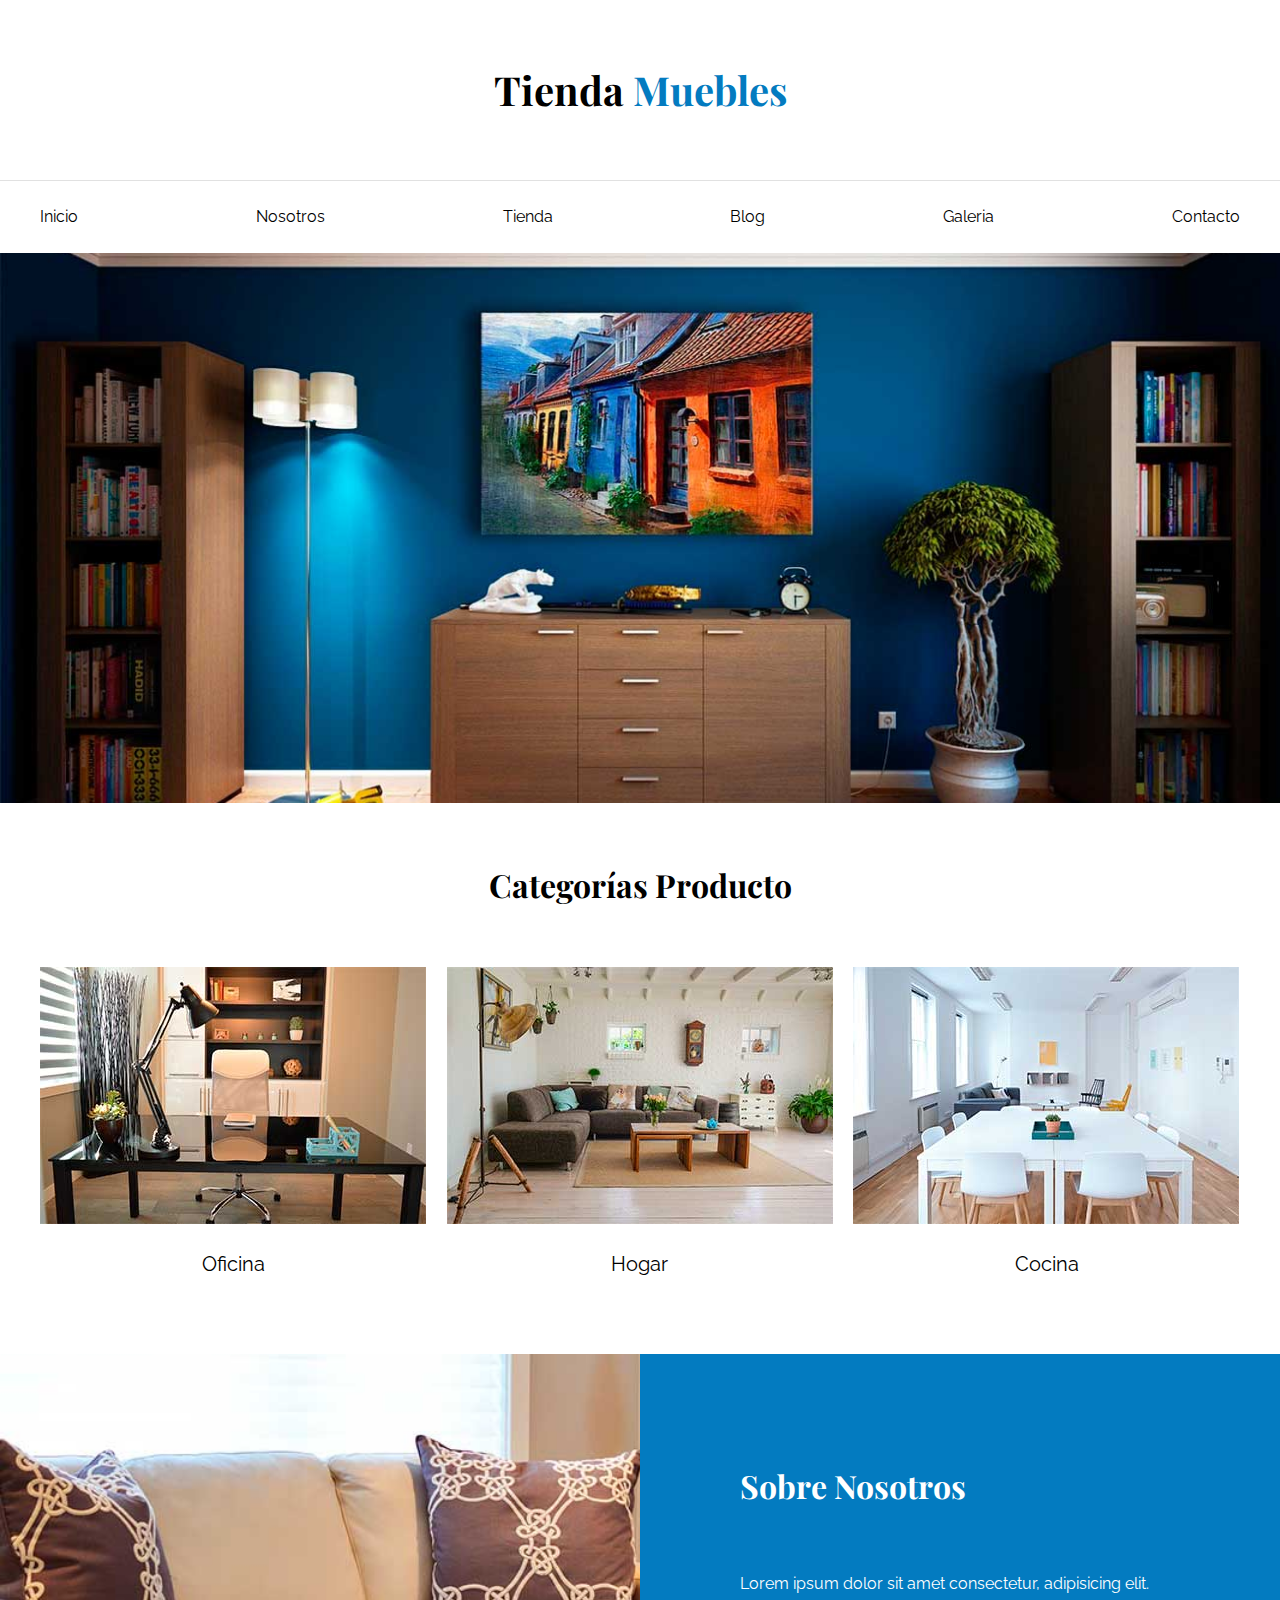
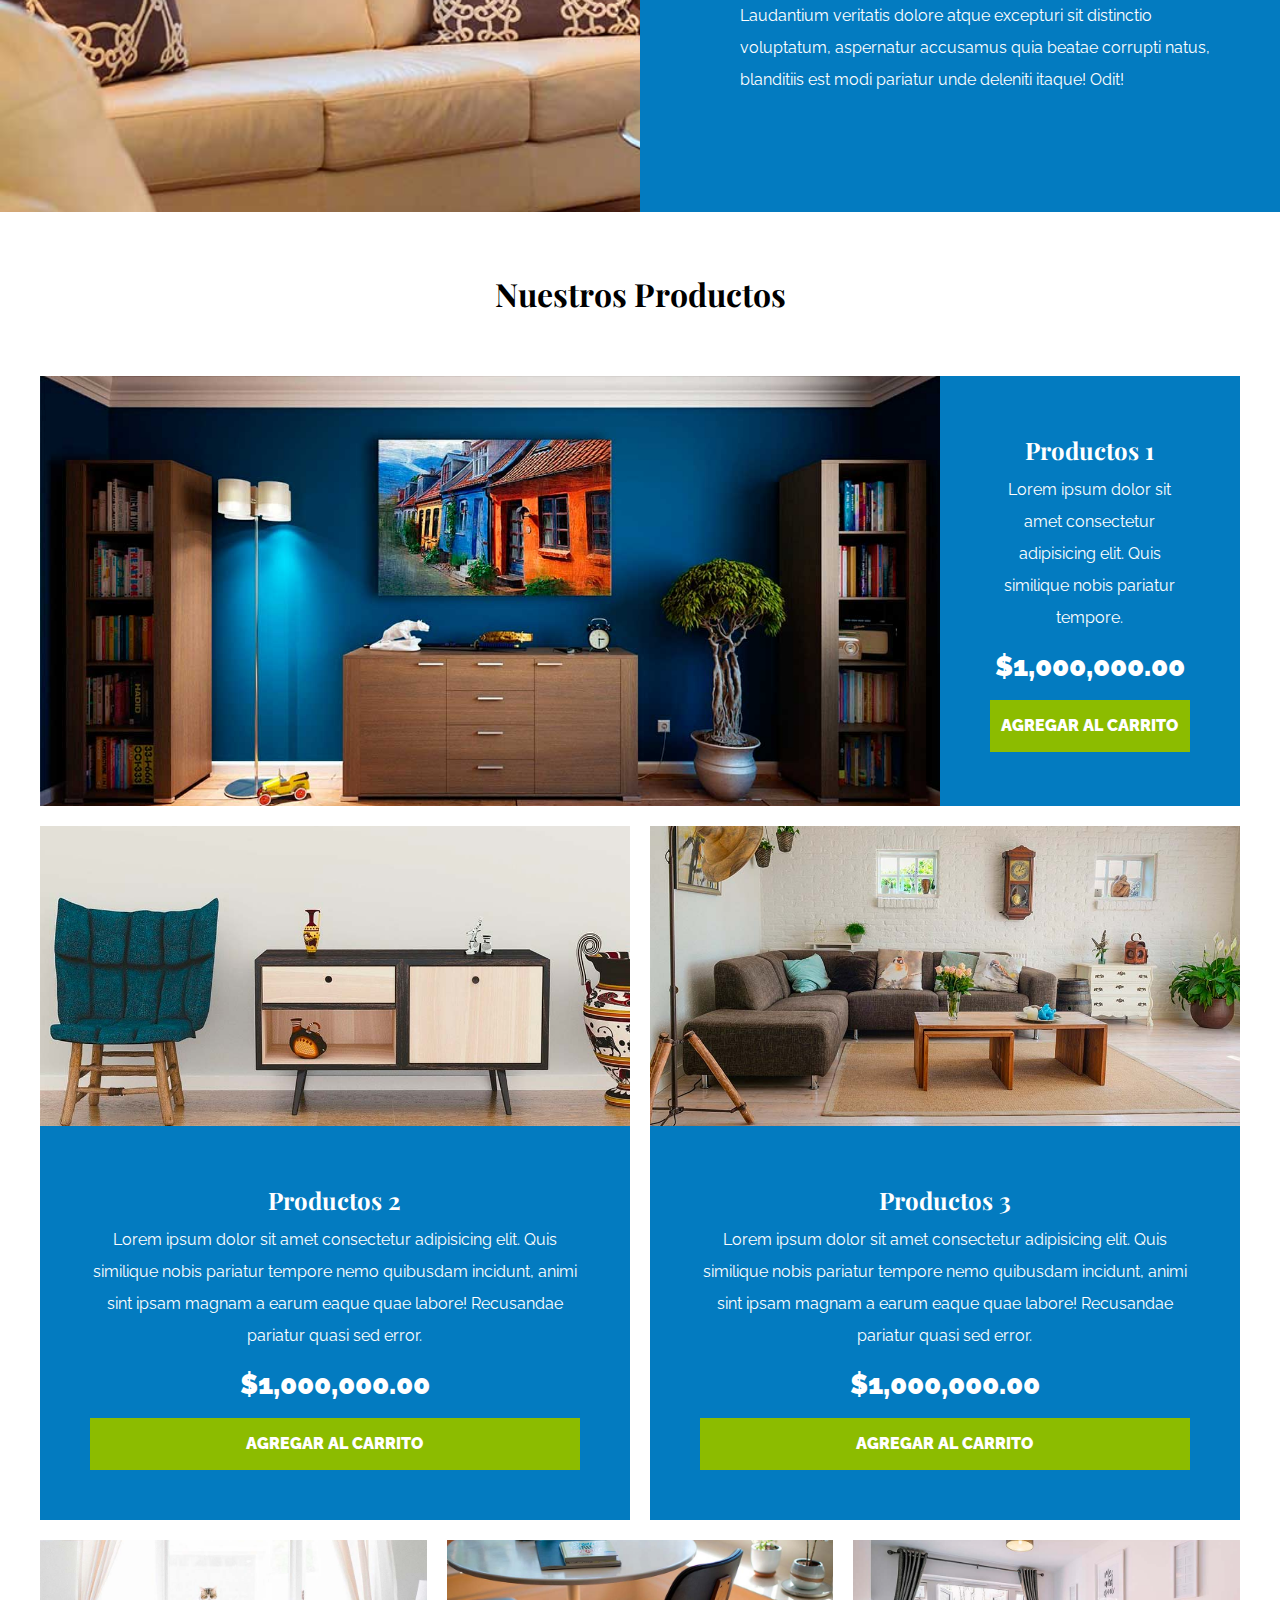
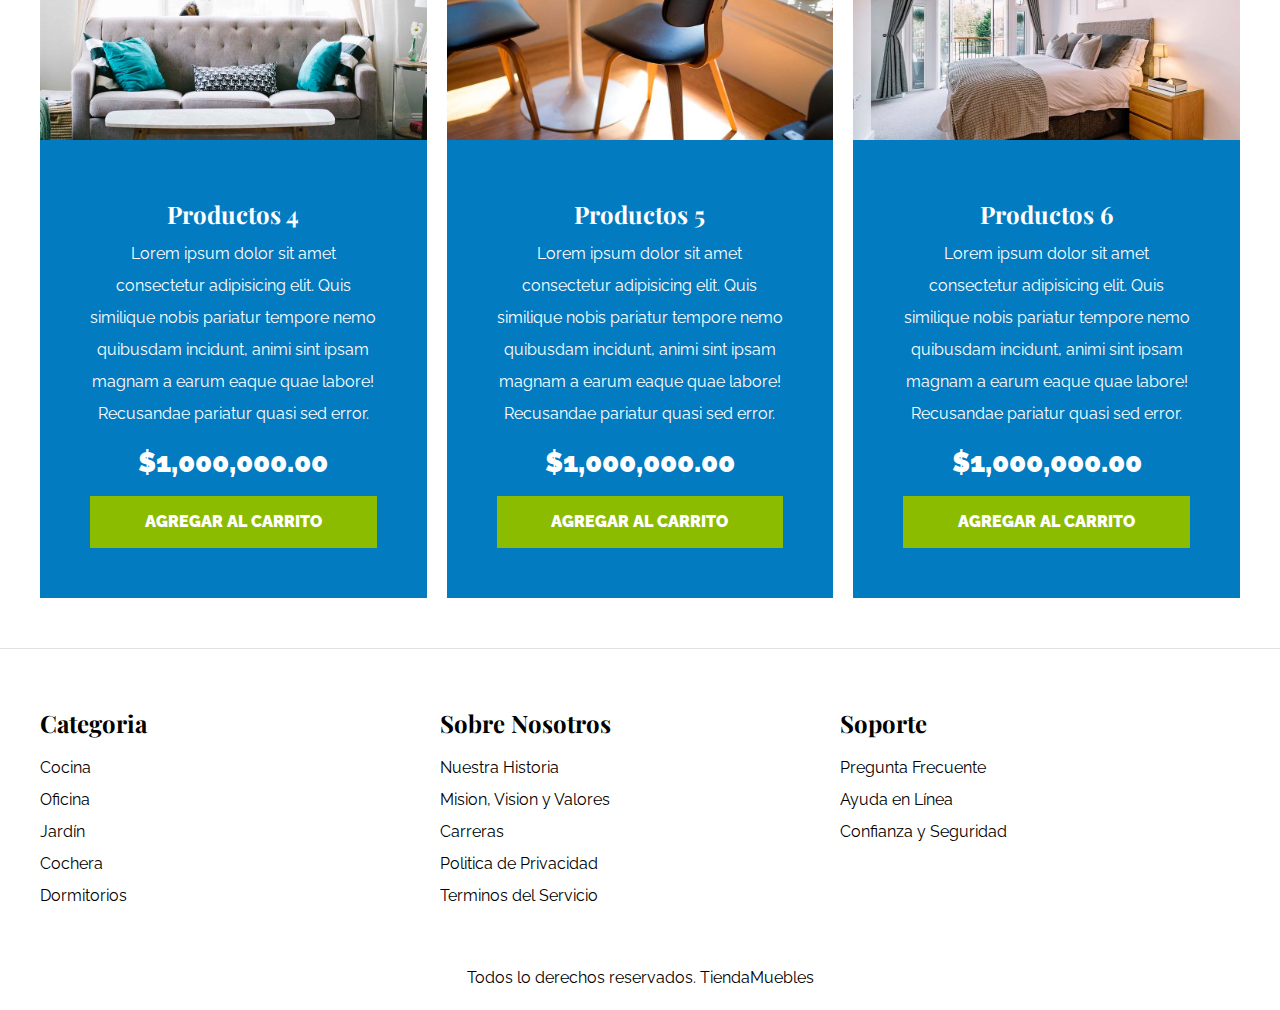
<file: index.html>
<!DOCTYPE html>
<html lang="es">
<head>
    <meta charset="UTF-8">
    <meta http-equiv="X-UA-Compatible" content="IE=edge">
    <meta name="viewport" content="width=device-width, initial-scale=1.0">
    <link rel="stylesheet" href="css/normalize.css">
    <link rel="preconnect" href="https://fonts.googleapis.com">
    <link rel="preconnect" href="https://fonts.gstatic.com" crossorigin>
    <link href="https://fonts.googleapis.com/css2?family=Playfair+Display:wght@700&family=Raleway:wght@400;700;900&display=swap" rel="stylesheet">
    <link rel="stylesheet" href="css/app.css">
    <title>Encommer - Home</title>
</head>
<body>
    <header>
        <h1 class="nombre-sitio">Tienda <span>Muebles</span></h1>
    </header>

    <div class="contenedor-navegacion">
        <nav class="nav-principal contenedor">
            <a href="index.html">Inicio</a>
            <a href="nosotros.html">Nosotros</a>
            <a href="tienda.html">Tienda</a>
            <a href="blog.html">Blog</a>
            <a href="galeria.html">Galeria</a>
            <a href="contacto.html">Contacto</a>
        </nav>
    </div>

    <div class="hero"></div>
    
    <section class="contenedor categorias">
        <h2 class="centrar-texto">Categorías Producto</h2>
        <div class="listado-categoria">
            
            <div class="categoria">
                <img src="img/categoria1.jpg" alt="Imagen Categorías">
                <a href="#">Oficina</a>
            </div>
            <div class="categoria">
                <img src="img/categoria2.jpg" alt="Imagen Categorías">
                <a href="#">Hogar</a>
            </div>
            <div class="categoria">
                <img src="img/categoria3.jpg" alt="Imagen Categorías">
                <a href="#">Cocina</a>
            </div>
        </div>
        
    </section>

    <section class="sobre-nosotros">
        <div class="contenedor sobre-nosotros-flex">
            <div class="texto-nosotros">
                <h2>Sobre Nosotros</h2>
                <p>Lorem ipsum dolor sit amet consectetur, adipisicing elit. Laudantium veritatis dolore atque excepturi sit distinctio voluptatum, aspernatur accusamus quia beatae corrupti natus, blanditiis est modi pariatur unde deleniti itaque! Odit!</p>
            </div>
            
        </div>
    </section>
    
    <main class="contenido-principal contenedor">
        <h2 class="centrar-texto">Nuestros Productos</h2>
        <div class="listado-productos">
            <div class="producto">
                <img src="img/principal.jpg" alt="Imagen Producto">
                <div class="texto-producto">
                    <h3>Productos 1</h3>
                    <p>Lorem ipsum dolor sit amet consectetur adipisicing elit. Quis similique nobis pariatur tempore.</p>
                    <p class="precio">$1,000,000.00</p>
                    <a class="btn" href="#">Agregar al Carrito</a>
                </div><!--Informacion producto-->
            </div><!--Producto-->


            <div class="producto">
                <img src="img/producto1.jpg" alt="Imagen Producto">
                <div class="texto-producto">
                    <h3>Productos 2</h3>
                    <p>Lorem ipsum dolor sit amet consectetur adipisicing elit. Quis similique nobis pariatur tempore nemo quibusdam incidunt, animi sint ipsam magnam a earum eaque quae labore! Recusandae pariatur quasi sed error.</p>
                    <p class="precio">$1,000,000.00</p>
                    <a class="btn" href="#">Agregar al Carrito</a>
                </div><!--Informacion producto-->
            </div><!--Producto-->


            <div class="producto">
                <img src="img/producto2.jpg" alt="Imagen Producto">
                <div class="texto-producto">
                    <h3>Productos 3</h3>
                    <p>Lorem ipsum dolor sit amet consectetur adipisicing elit. Quis similique nobis pariatur tempore nemo quibusdam incidunt, animi sint ipsam magnam a earum eaque quae labore! Recusandae pariatur quasi sed error.</p>
                    <p class="precio">$1,000,000.00</p>
                    <a class="btn" href="#">Agregar al Carrito</a>
                </div><!--Informacion producto-->
            </div><!--Producto-->


            <div class="producto">
                <img src="img/producto3.jpg" alt="Imagen Producto">
                <div class="texto-producto">
                    <h3>Productos 4</h3>
                    <p>Lorem ipsum dolor sit amet consectetur adipisicing elit. Quis similique nobis pariatur tempore nemo quibusdam incidunt, animi sint ipsam magnam a earum eaque quae labore! Recusandae pariatur quasi sed error.</p>
                    <p class="precio">$1,000,000.00</p>
                    <a class="btn" href="#">Agregar al Carrito</a>
                </div><!--Informacion producto-->
            </div><!--Producto-->


            <div class="producto">
                <img src="img/producto4.jpg" alt="Imagen Producto">
                <div class="texto-producto">
                    <h3>Productos 5</h3>
                    <p>Lorem ipsum dolor sit amet consectetur adipisicing elit. Quis similique nobis pariatur tempore nemo quibusdam incidunt, animi sint ipsam magnam a earum eaque quae labore! Recusandae pariatur quasi sed error.</p>
                    <p class="precio">$1,000,000.00</p>
                    <a class="btn" href="#">Agregar al Carrito</a>
                </div><!--Informacion producto-->
            </div><!--Producto-->

            <div class="producto">
                <img src="img/producto5.jpg" alt="Imagen Producto">
                <div class="texto-producto">
                    <h3>Productos 6</h3>
                    <p>Lorem ipsum dolor sit amet consectetur adipisicing elit. Quis similique nobis pariatur tempore nemo quibusdam incidunt, animi sint ipsam magnam a earum eaque quae labore! Recusandae pariatur quasi sed error.</p>
                    <p class="precio">$1,000,000.00</p>
                    <a class="btn" href="#">Agregar al Carrito</a>
                </div><!--Informacion producto-->
            </div><!--Producto-->

            

        </div><!--Fin de listado de producto-->
    </main>
    

    <footer class="site-footer ">
        <div class="grid-footer contenedor">
            <div class="footer-menu">
                <h3>Categoria</h3>
                <nav>
                    <a href="#">Cocina</a>
                    <a href="#">Oficina</a>
                    <a href="#">Jardín</a>
                    <a href="#">Cochera</a>
                    <a href="#">Dormitorios</a>
                </nav>
            </div>
            <div class="footer-menu">
                <h3>Sobre Nosotros</h3>
                <nav>
                    <a href="#">Nuestra Historia</a>
                    <a href="#">Mision, Vision y Valores</a>
                    <a href="#">Carreras</a>
                    <a href="#">Politica de Privacidad</a>
                    <a href="#">Terminos del Servicio</a>
                </nav>
            </div>
            <div class="footer-menu">
                <h3>Soporte</h3>
                <nav>
                    <a href="#">Pregunta Frecuente</a>
                    <a href="#">Ayuda en Línea</a>
                    <a href="#">Confianza y Seguridad</a>
                </nav>
            </div>
            
        </div>
        <p class="centrar-texto cooyright">Todos lo derechos reservados. TiendaMuebles</p>
    </footer>
</body>
</html>
</file>
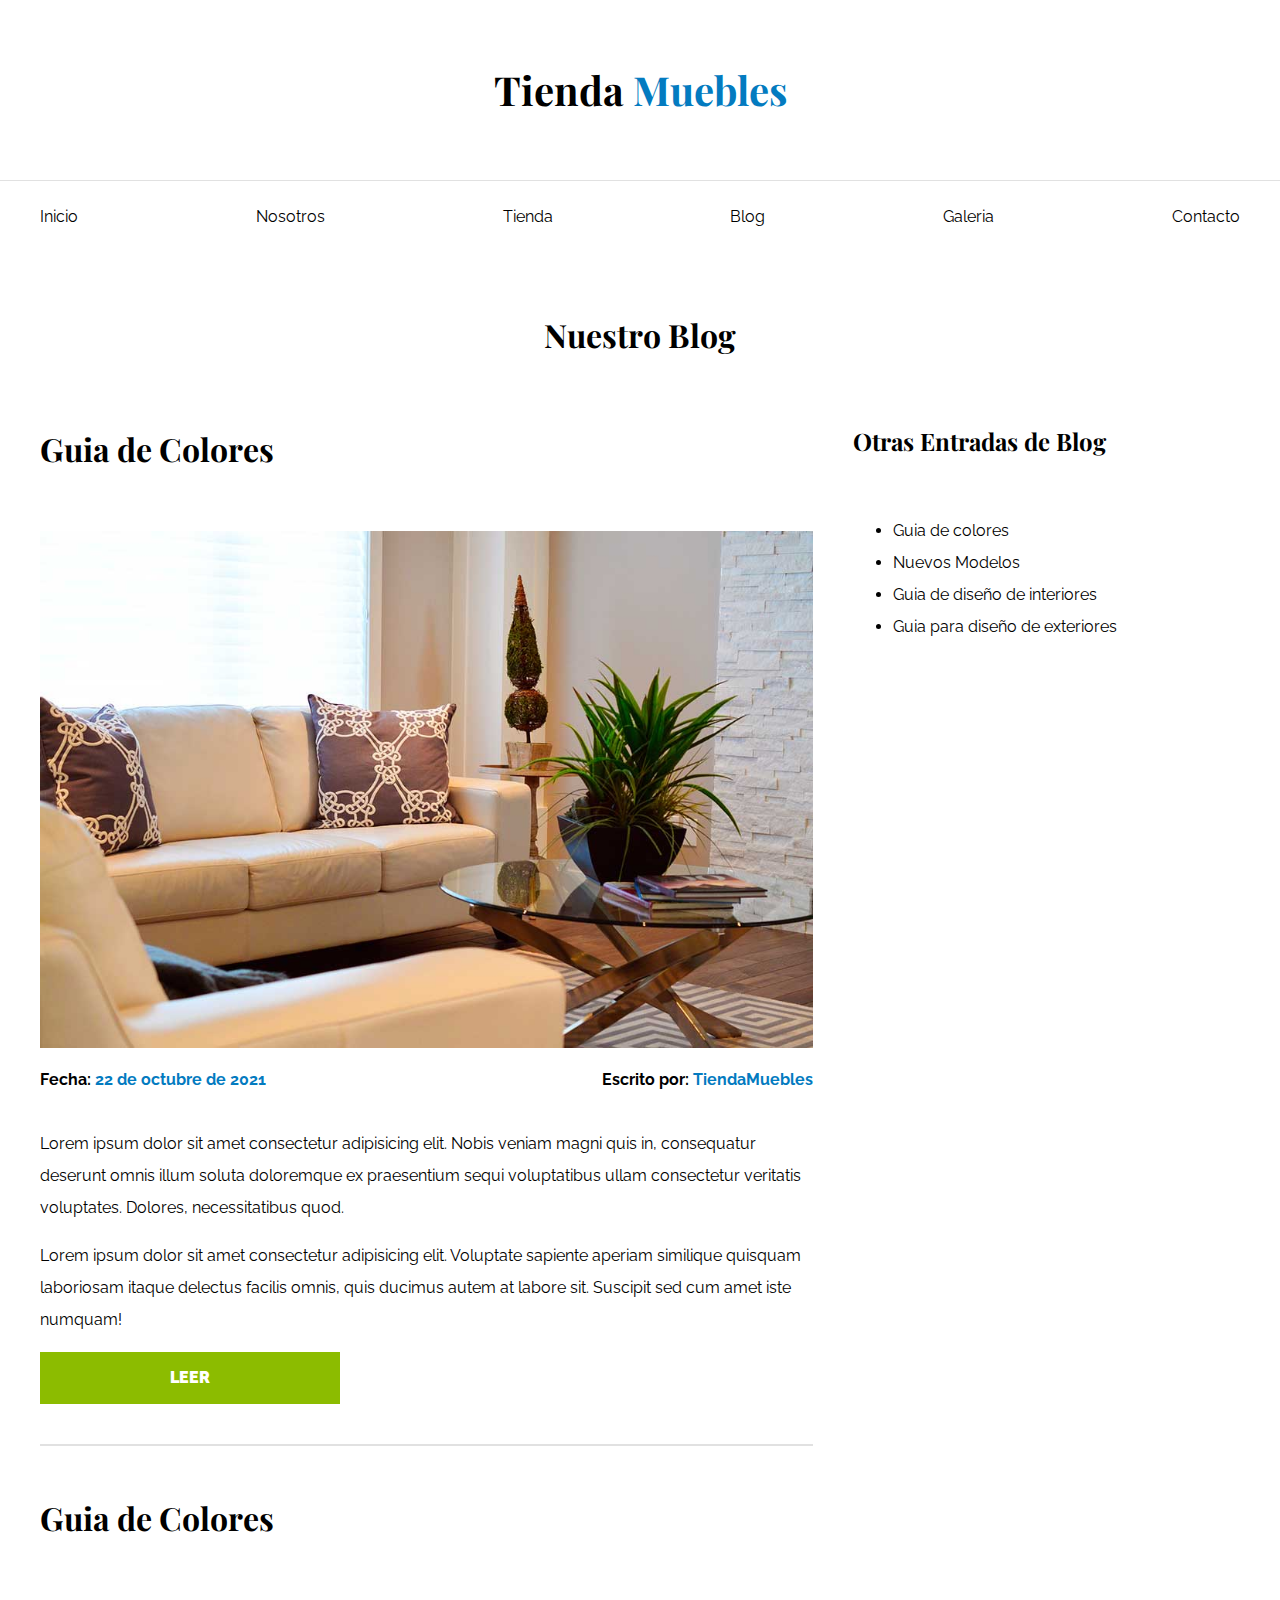
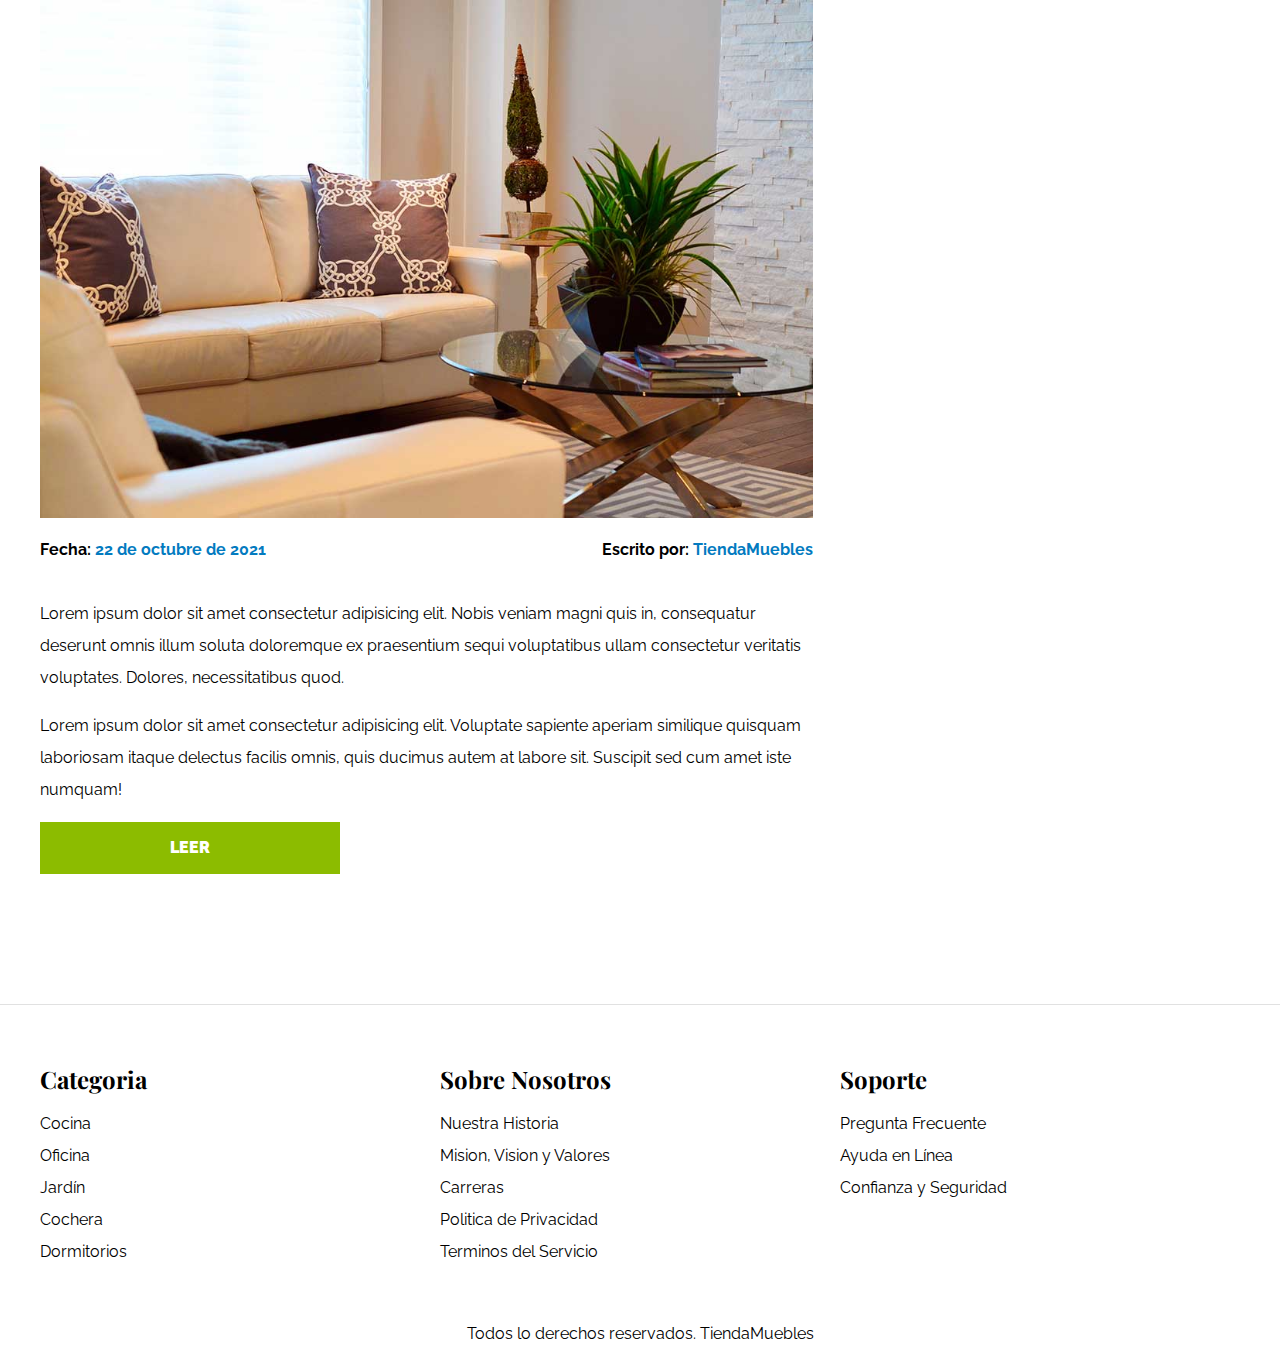
<file: blog.html>
<!DOCTYPE html>
<html lang="es">
<head>
    <meta charset="UTF-8">
    <meta http-equiv="X-UA-Compatible" content="IE=edge">
    <meta name="viewport" content="width=device-width, initial-scale=1.0">
    <link rel="stylesheet" href="css/normalize.css">
    <link rel="preconnect" href="https://fonts.googleapis.com">
    <link rel="preconnect" href="https://fonts.gstatic.com" crossorigin>
    <link href="https://fonts.googleapis.com/css2?family=Playfair+Display:wght@700&family=Raleway:wght@400;700;900&display=swap" rel="stylesheet">
    <link rel="stylesheet" href="css/app.css">
    <title>Encommer - Home</title>
</head>
<body>
    <header>
        <h1 class="nombre-sitio">Tienda <span>Muebles</span></h1>
    </header>

    <div class="contenedor-navegacion">
        <nav class="nav-principal contenedor">
            <a href="index.html">Inicio</a>
            <a href="nosotros.html">Nosotros</a>
            <a href="tienda.html">Tienda</a>
            <a href="blog.html">Blog</a>
            <a href="galeria.html">Galeria</a>
            <a href="contacto.html">Contacto</a>
        </nav>
    </div>


    
    <main class="contenido-principal contenedor">
        <h2 class="centrar-texto">Nuestro Blog</h2>
        <section class="contenedor-blog">
            <div class="blog">
                <article class="entrada">
                    <h2>Guia de Colores</h2>
                    <div class="imagen">
                        <img src="img/nosotros.jpg" alt="Nosotros imagen">
                    </div>
                    <div class="entrada-meta">
                        <p>Fecha: <span>22 de octubre de 2021</span></p>
                        <p>Escrito por: <span>TiendaMuebles</span></p>
                    </div>
                    <div class="entrada-blog">
                        <p>Lorem ipsum dolor sit amet consectetur adipisicing elit. Nobis veniam magni quis in, consequatur deserunt omnis illum soluta doloremque ex praesentium sequi voluptatibus ullam consectetur veritatis voluptates. Dolores, necessitatibus quod.</p>
                        <p>Lorem ipsum dolor sit amet consectetur adipisicing elit. Voluptate sapiente aperiam similique quisquam laboriosam itaque delectus facilis omnis, quis ducimus autem at labore sit. Suscipit sed cum amet iste numquam!</p>
                    </div>
                    <a class="btn max-width-30" href="entrada.html">Leer</a>
                </article> 

                <article class="entrada">
                    <h2>Guia de Colores</h2>
                    <div class="imagen">
                        <img src="img/nosotros.jpg" alt="Nosotros imagen">
                    </div>
                    <div class="entrada-meta">
                        <p>Fecha: <span>22 de octubre de 2021</span></p>
                        <p>Escrito por: <span>TiendaMuebles</span></p>
                    </div>
                    <div class="entrada-blog">
                        <p>Lorem ipsum dolor sit amet consectetur adipisicing elit. Nobis veniam magni quis in, consequatur deserunt omnis illum soluta doloremque ex praesentium sequi voluptatibus ullam consectetur veritatis voluptates. Dolores, necessitatibus quod.</p>
                        <p>Lorem ipsum dolor sit amet consectetur adipisicing elit. Voluptate sapiente aperiam similique quisquam laboriosam itaque delectus facilis omnis, quis ducimus autem at labore sit. Suscipit sed cum amet iste numquam!</p>
                    </div>
                    <a class="btn max-width-30" href="entrada.html">Leer</a>
                </article> 
            </div>
            <aside>
                <h3>Otras Entradas de Blog</h3>
                <ul>
                    <li>
                        <a href="entrada.html">Guia de colores</a>
                    </li>
                    <li>
                        <a href="entrada.html">Nuevos Modelos</a>
                    </li>
                    <li>
                        <a href="entrada.html">Guia de diseño de interiores</a>
                    </li>
                    <li>
                        <a href="entrada.html">Guia para diseño de exteriores</a>
                    </li>
                </ul>
            </aside>
        </section>

    </main>
    

    <footer class="site-footer ">
        <div class="grid-footer contenedor">
            <div class="footer-menu">
                <h3>Categoria</h3>
                <nav>
                    <a href="#">Cocina</a>
                    <a href="#">Oficina</a>
                    <a href="#">Jardín</a>
                    <a href="#">Cochera</a>
                    <a href="#">Dormitorios</a>
                </nav>
            </div>
            <div class="footer-menu">
                <h3>Sobre Nosotros</h3>
                <nav>
                    <a href="#">Nuestra Historia</a>
                    <a href="#">Mision, Vision y Valores</a>
                    <a href="#">Carreras</a>
                    <a href="#">Politica de Privacidad</a>
                    <a href="#">Terminos del Servicio</a>
                </nav>
            </div>
            <div class="footer-menu">
                <h3>Soporte</h3>
                <nav>
                    <a href="#">Pregunta Frecuente</a>
                    <a href="#">Ayuda en Línea</a>
                    <a href="#">Confianza y Seguridad</a>
                </nav>
            </div>
            
        </div>
        <p class="centrar-texto cooyright">Todos lo derechos reservados. TiendaMuebles</p>
    </footer>
</body>
</html>
</file>
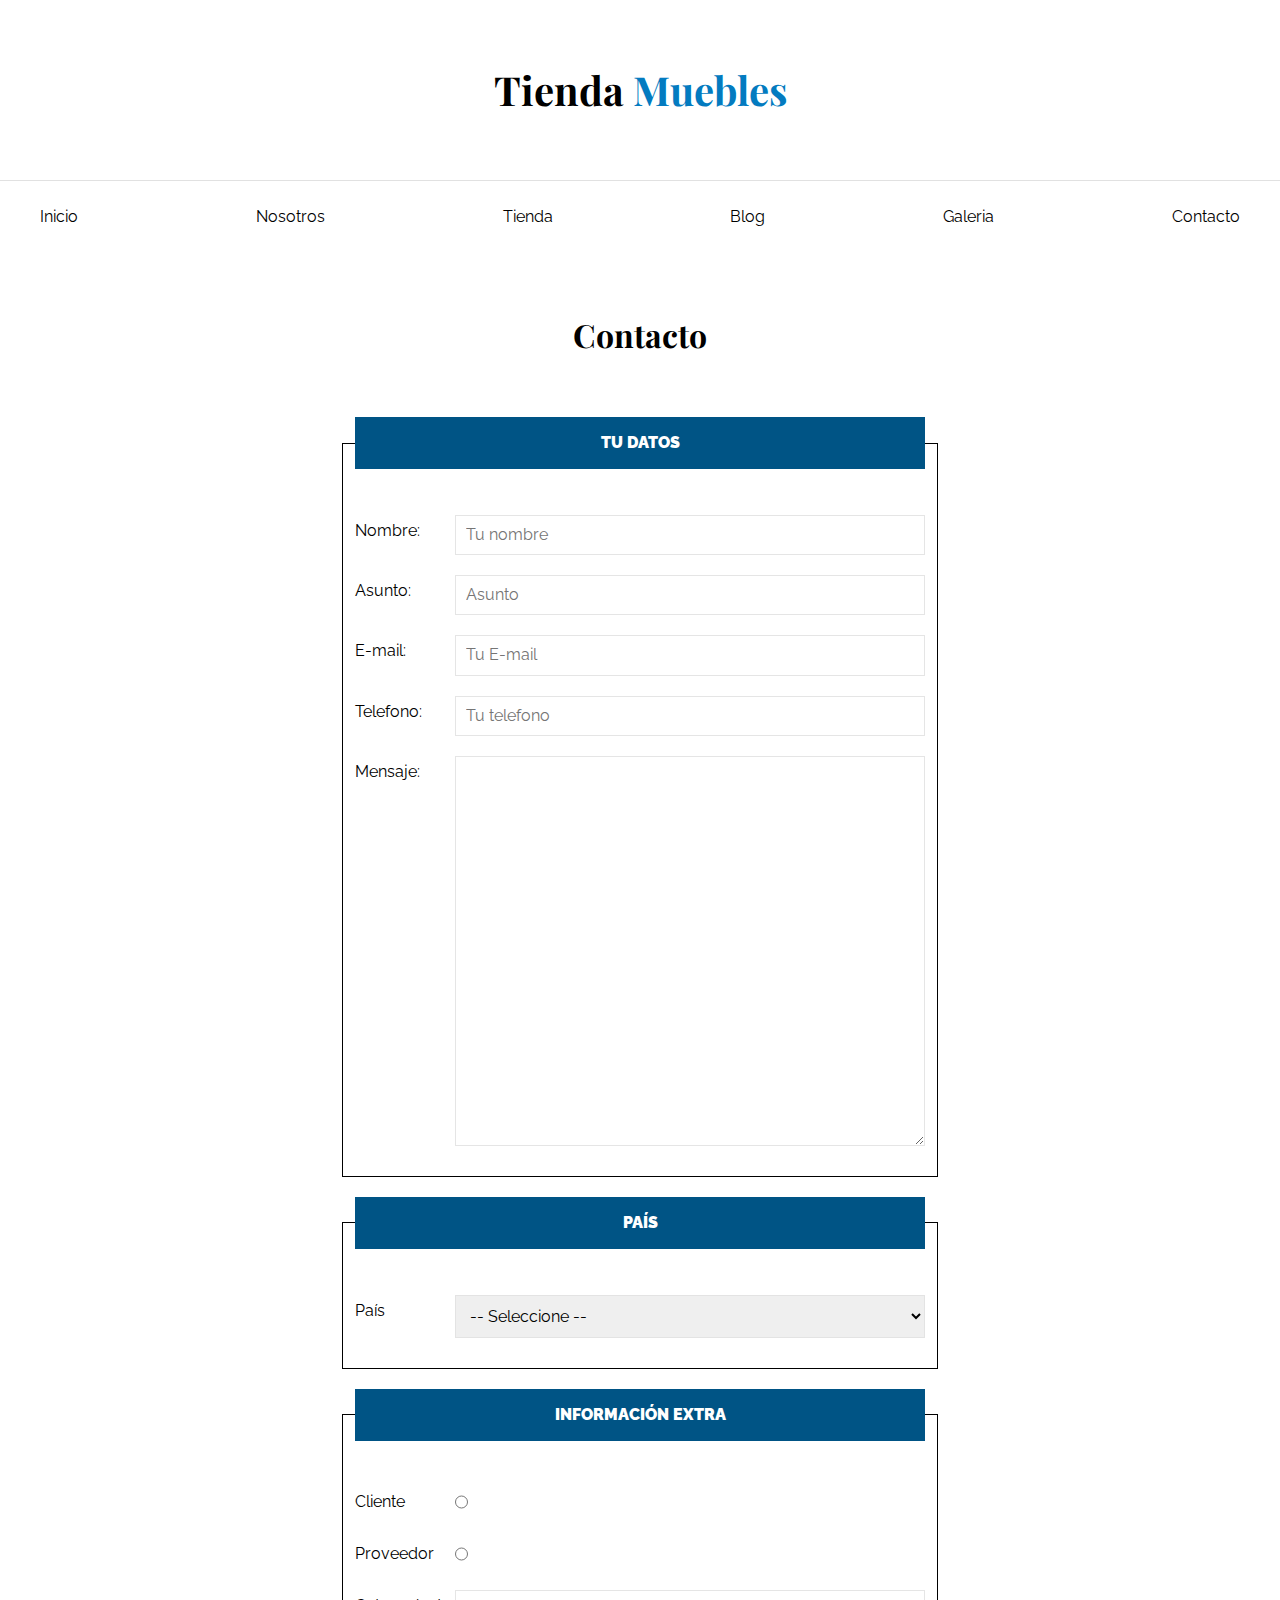
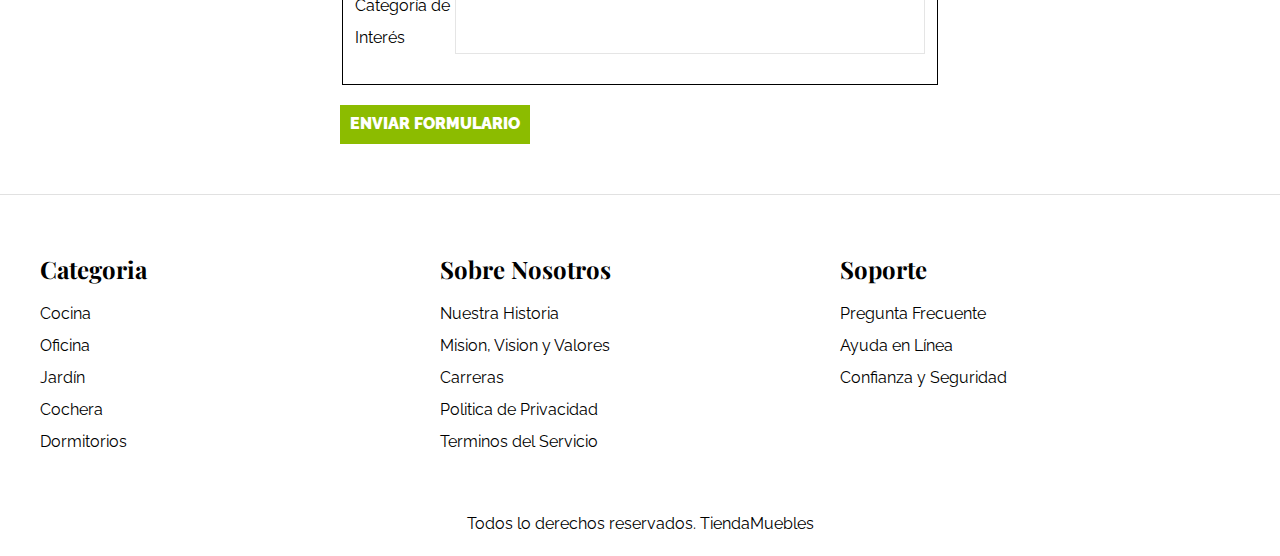
<file: contacto.html>
<!DOCTYPE html>
<html lang="es">
<head>
    <meta charset="UTF-8">
    <meta http-equiv="X-UA-Compatible" content="IE=edge">
    <meta name="viewport" content="width=device-width, initial-scale=1.0">
    <link rel="stylesheet" href="css/normalize.css">
    <link rel="preconnect" href="https://fonts.googleapis.com">
    <link rel="preconnect" href="https://fonts.gstatic.com" crossorigin>
    <link href="https://fonts.googleapis.com/css2?family=Playfair+Display:wght@700&family=Raleway:wght@400;700;900&display=swap" rel="stylesheet">
    <link rel="stylesheet" href="css/app.css">
    <title>Encommer - Home</title>
</head>
<body>
    <header>
        <h1 class="nombre-sitio">Tienda <span>Muebles</span></h1>
    </header>

    <div class="contenedor-navegacion">
        <nav class="nav-principal contenedor">
            <a href="index.html">Inicio</a>
            <a href="nosotros.html">Nosotros</a>
            <a href="tienda.html">Tienda</a>
            <a href="blog.html">Blog</a>
            <a href="galeria.html">Galeria</a>
            <a href="contacto.html">Contacto</a>
        </nav>
    </div>

    
    
    <main class="contenido-principal contenedor">
        <h2 class="centrar-texto">Contacto</h2>
        <form class="formulario">
            <fieldset>
                <legend>Tu Datos</legend>
                
                <div class="campo">
                    <label for="nombre">Nombre:</label>
                    <input id="nombre" type="text" placeholder="Tu nombre" required>
                </div>

                <div class="campo">
                    <label for="asunto">Asunto:</label>
                    <input id="asunto" type="text" placeholder="Asunto" required>
                </div>

                <div class="campo">
                    <label for="email">E-mail:</label>
                    <input id="email" type="email" placeholder="Tu E-mail" required>
                </div>

                <div class="campo">
                    <label for="telefono">Telefono:</label>
                    <input id="telefono" type="tel" placeholder="Tu telefono" required>
                </div>

                <div class="campo">
                    <label for="mjs">Mensaje:</label>
                    <textarea id="mjs" cols="10" rows="20"></textarea required>
                </div>

            </fieldset>

            <fieldset>
                <legend>País</legend>

                <div class="campo">
                    <label for="pais">País</label>
                    <select id="pais">
                        <option value="">-- Seleccione --</option>
                        <option value="MX">México</option>
                        <option value="PR">Perú</option>
                        <option value="CO">Colombia</option>
                        <option value="AR">Argentina</option>
                        <option value="ES">España</option>
                        <option value="CL">Chile</option>
                        
                    </select>
                </div>

            </fieldset>

            <fieldset>
                <legend>Información Extra</legend>
                <div class="campo">
                    <label for="cliente">Cliente</label>
                    <input id="cliente" type="radio" name="tipo" value="cliente">
                </div>

                <div class="campo">
                    <label for="proveedor">Proveedor</label>
                    <input id="proveedor" type="radio" name="tipo" value="proveedor">
                </div>

                <div class="campo">
                    <label for="categoria">Categoría de Interés</label>
                   
                    <input list="categorias" name="categorias">

                    <datalist id="categorias">
                        <option value="Cocina">
                        <option value="Exterior">
                        <option value="Recamaras">
                        <option value="Oficina">
                        <option value="Televisión">
                    </datalist>
                </div>
            </fieldset>
            <input class="btn" type="submit" value="Enviar Formulario">
            
        </form>
        
        
        
    </main>
    

    <footer class="site-footer ">
        <div class="grid-footer contenedor">
            <div class="footer-menu">
                <h3>Categoria</h3>
                <nav>
                    <a href="#">Cocina</a>
                    <a href="#">Oficina</a>
                    <a href="#">Jardín</a>
                    <a href="#">Cochera</a>
                    <a href="#">Dormitorios</a>
                </nav>
            </div>
            <div class="footer-menu">
                <h3>Sobre Nosotros</h3>
                <nav>
                    <a href="#">Nuestra Historia</a>
                    <a href="#">Mision, Vision y Valores</a>
                    <a href="#">Carreras</a>
                    <a href="#">Politica de Privacidad</a>
                    <a href="#">Terminos del Servicio</a>
                </nav>
            </div>
            <div class="footer-menu">
                <h3>Soporte</h3>
                <nav>
                    <a href="#">Pregunta Frecuente</a>
                    <a href="#">Ayuda en Línea</a>
                    <a href="#">Confianza y Seguridad</a>
                </nav>
            </div>
            
        </div>
        <p class="centrar-texto cooyright">Todos lo derechos reservados. TiendaMuebles</p>
    </footer>
</body>
</html>
</file>
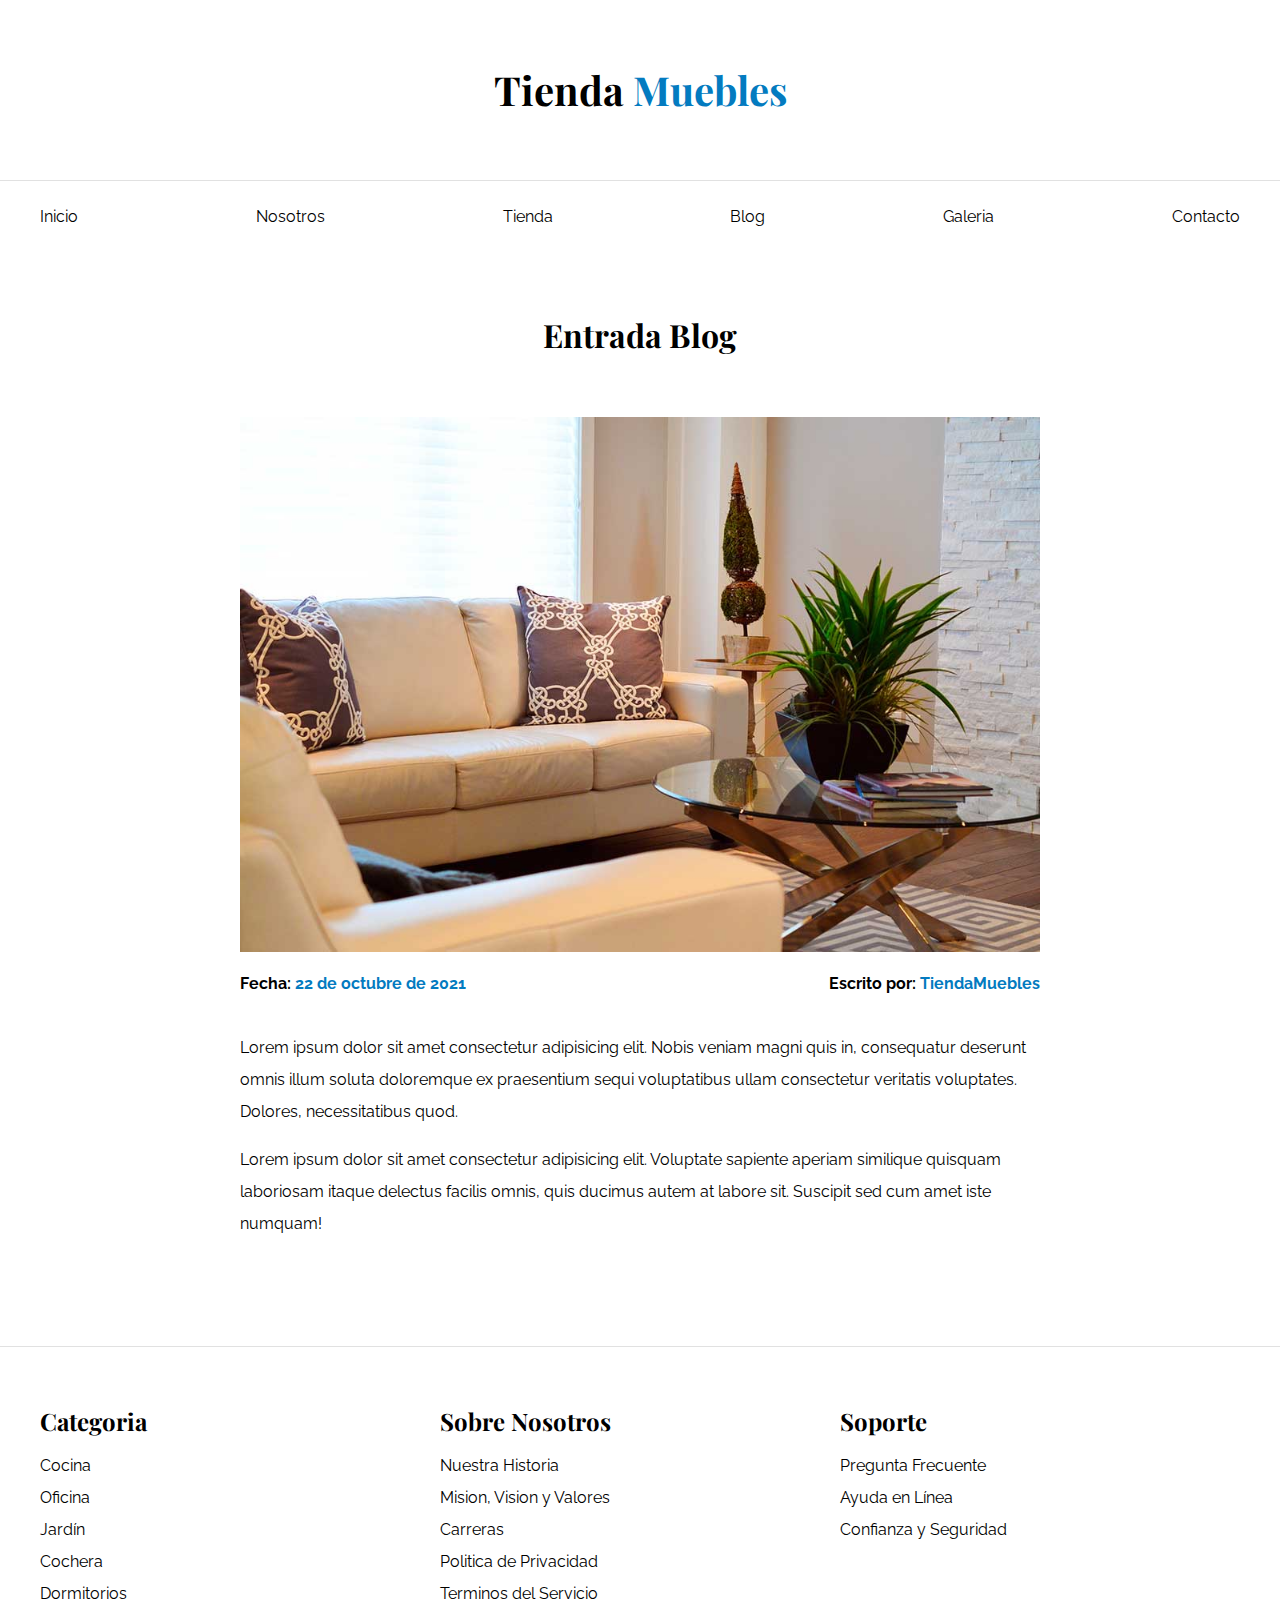
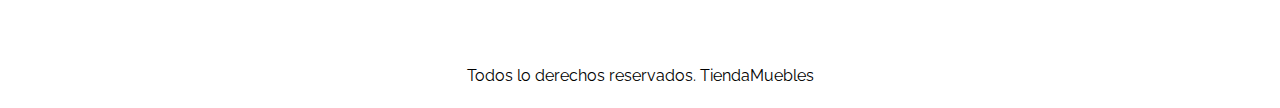
<file: entrada.html>
<!DOCTYPE html>
<html lang="es">
<head>
    <meta charset="UTF-8">
    <meta http-equiv="X-UA-Compatible" content="IE=edge">
    <meta name="viewport" content="width=device-width, initial-scale=1.0">
    <link rel="stylesheet" href="css/normalize.css">
    <link rel="preconnect" href="https://fonts.googleapis.com">
    <link rel="preconnect" href="https://fonts.gstatic.com" crossorigin>
    <link href="https://fonts.googleapis.com/css2?family=Playfair+Display:wght@700&family=Raleway:wght@400;700;900&display=swap" rel="stylesheet">
    <link rel="stylesheet" href="css/app.css">
    <title>Encommer - Home</title>
</head>
<body>
    <header>
        <h1 class="nombre-sitio">Tienda <span>Muebles</span></h1>
    </header>

    <div class="contenedor-navegacion">
        <nav class="nav-principal contenedor">
            <a href="index.html">Inicio</a>
            <a href="nosotros.html">Nosotros</a>
            <a href="tienda.html">Tienda</a>
            <a href="blog.html">Blog</a>
            <a href="galeria.html">Galeria</a>
            <a href="contacto.html">Contacto</a>
        </nav>
    </div>


    
    <main class="contenido-principal contenedor">
        <h2 class="centrar-texto">Entrada Blog</h2>
        <article class="entrada contenido-entrada-blog">
            <div class="imagen">
                <img src="img/nosotros.jpg" alt="Nosotros imagen">
            </div>
            <div class="entrada-meta">
                <p>Fecha: <span>22 de octubre de 2021</span></p>
                <p>Escrito por: <span>TiendaMuebles</span></p>
            </div>
            <div class="entrada-blog">
                <p>Lorem ipsum dolor sit amet consectetur adipisicing elit. Nobis veniam magni quis in, consequatur deserunt omnis illum soluta doloremque ex praesentium sequi voluptatibus ullam consectetur veritatis voluptates. Dolores, necessitatibus quod.</p>
                <p>Lorem ipsum dolor sit amet consectetur adipisicing elit. Voluptate sapiente aperiam similique quisquam laboriosam itaque delectus facilis omnis, quis ducimus autem at labore sit. Suscipit sed cum amet iste numquam!</p>
            </div>
        </article> 
            

    </main>
    

    <footer class="site-footer ">
        <div class="grid-footer contenedor">
            <div class="footer-menu">
                <h3>Categoria</h3>
                <nav>
                    <a href="#">Cocina</a>
                    <a href="#">Oficina</a>
                    <a href="#">Jardín</a>
                    <a href="#">Cochera</a>
                    <a href="#">Dormitorios</a>
                </nav>
            </div>
            <div class="footer-menu">
                <h3>Sobre Nosotros</h3>
                <nav>
                    <a href="#">Nuestra Historia</a>
                    <a href="#">Mision, Vision y Valores</a>
                    <a href="#">Carreras</a>
                    <a href="#">Politica de Privacidad</a>
                    <a href="#">Terminos del Servicio</a>
                </nav>
            </div>
            <div class="footer-menu">
                <h3>Soporte</h3>
                <nav>
                    <a href="#">Pregunta Frecuente</a>
                    <a href="#">Ayuda en Línea</a>
                    <a href="#">Confianza y Seguridad</a>
                </nav>
            </div>
            
        </div>
        <p class="centrar-texto cooyright">Todos lo derechos reservados. TiendaMuebles</p>
    </footer>
</body>
</html>
</file>
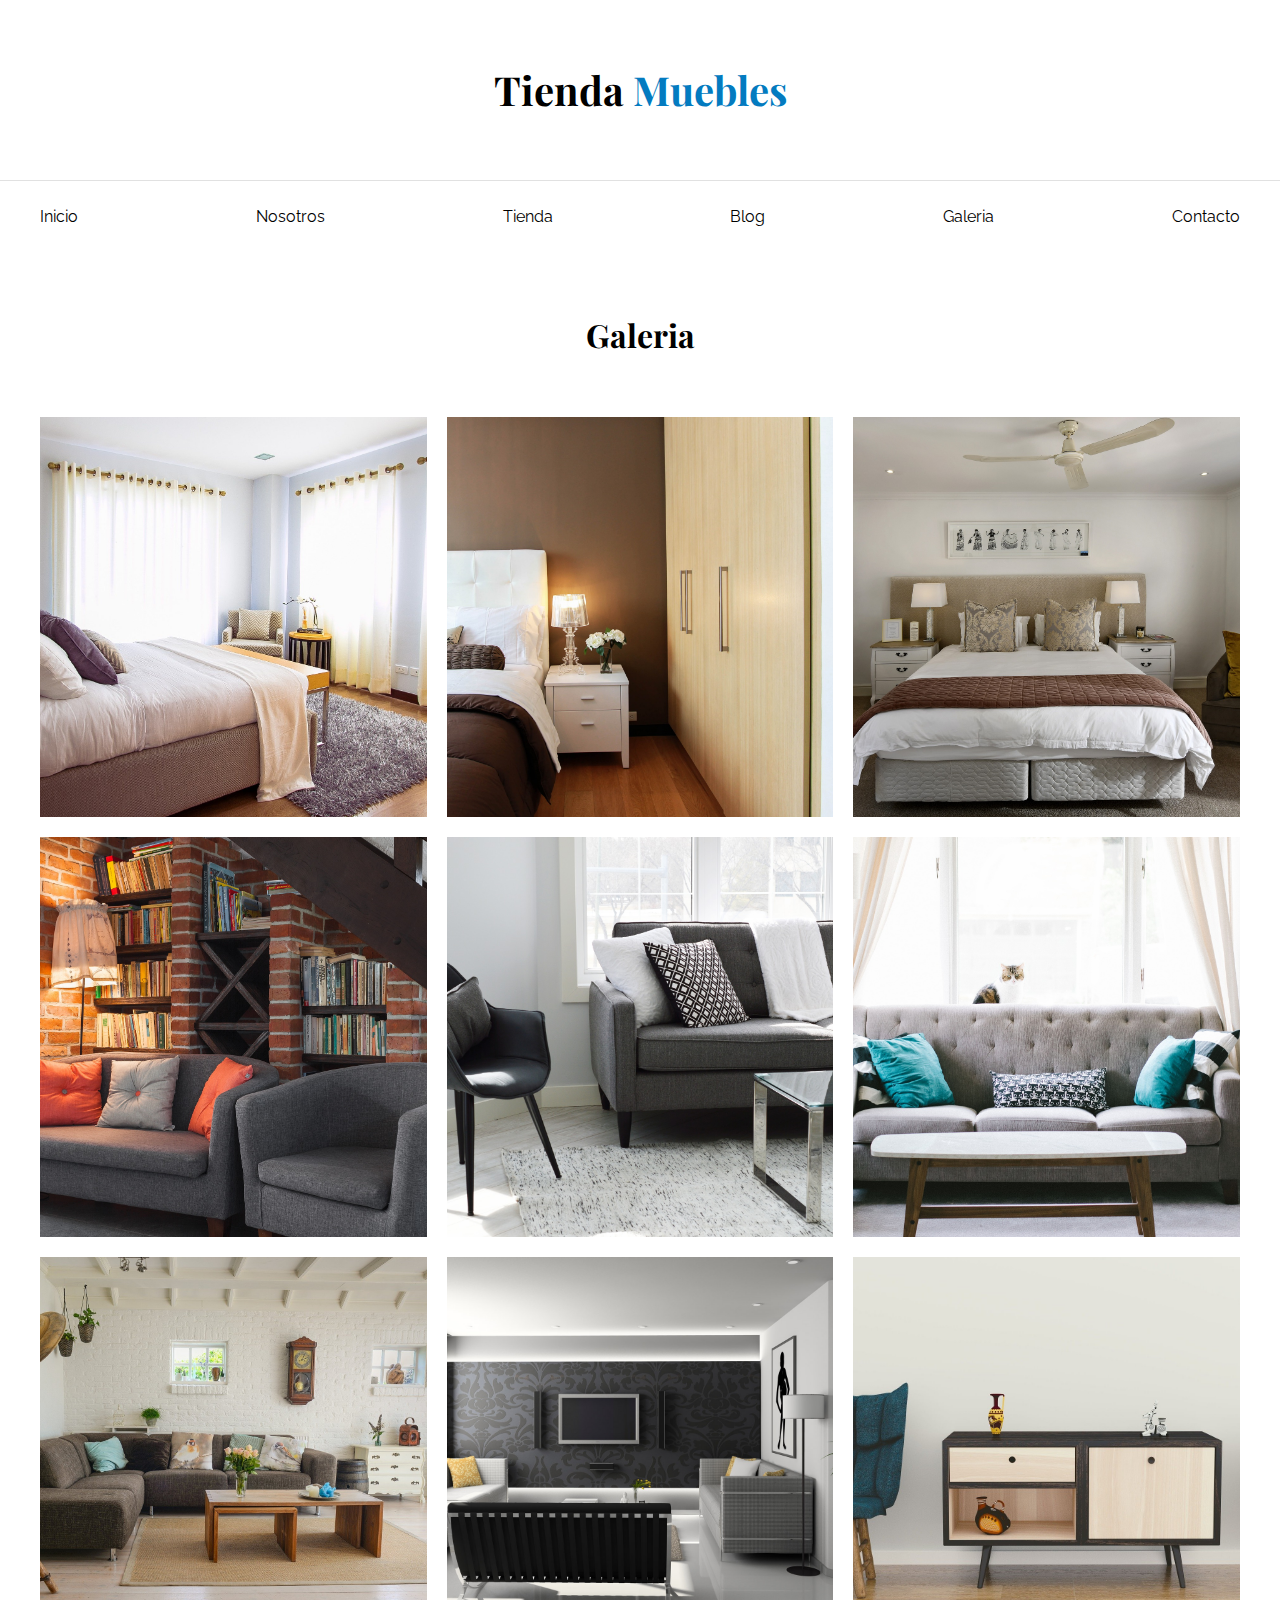
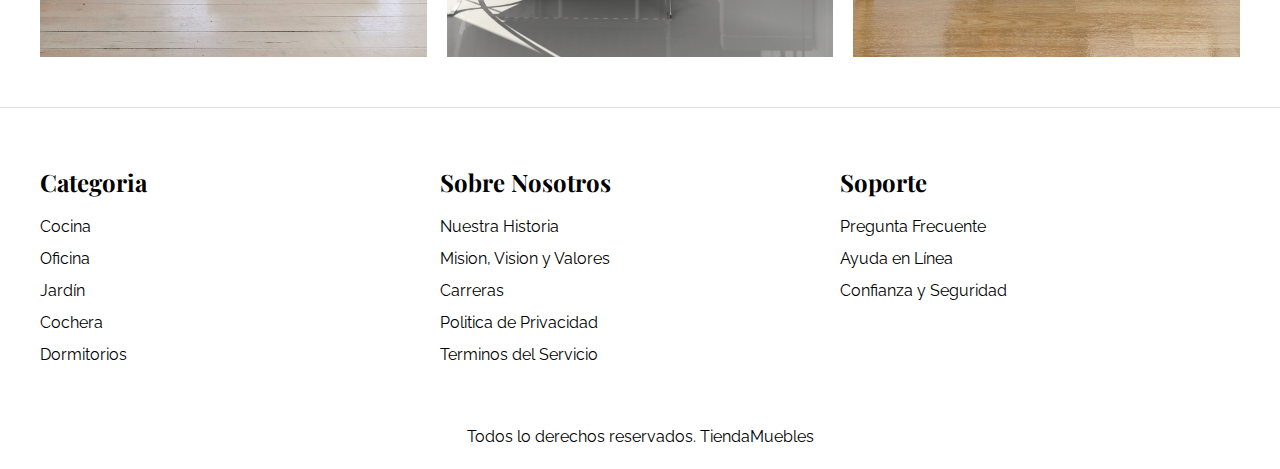
<file: galeria.html>
<!DOCTYPE html>
<html lang="es">
<head>
    <meta charset="UTF-8">
    <meta http-equiv="X-UA-Compatible" content="IE=edge">
    <meta name="viewport" content="width=device-width, initial-scale=1.0">
    <link rel="stylesheet" href="css/normalize.css">
    <link rel="preconnect" href="https://fonts.googleapis.com">
    <link rel="preconnect" href="https://fonts.gstatic.com" crossorigin>
    <link href="https://fonts.googleapis.com/css2?family=Playfair+Display:wght@700&family=Raleway:wght@400;700;900&display=swap" rel="stylesheet">
    <link rel="stylesheet" href="css/app.css">
    <title>Encommer - Home</title>
</head>
<body>
    <header>
        <h1 class="nombre-sitio">Tienda <span>Muebles</span></h1>
    </header>

    <div class="contenedor-navegacion">
        <nav class="nav-principal contenedor">
            <a href="index.html">Inicio</a>
            <a href="nosotros.html">Nosotros</a>
            <a href="tienda.html">Tienda</a>
            <a href="blog.html">Blog</a>
            <a href="galeria.html">Galeria</a>
            <a href="contacto.html">Contacto</a>
        </nav>
    </div>


    
    <main class="contenido-principal contenedor">
        <h2 class="centrar-texto">Galeria</h2>

        <ul class="galeria">
            <li>
                <a href="img/galeria_01.jpg">
                    <img src="img/galeria_01.jpg" alt="Imagen galeria">
                </a>
            </li>
            <li>
                <a href="img/galeria_02.jpg">
                    <img src="img/galeria_02.jpg" alt="Imagen galeria">
                </a>
            </li>
            <li>
                <a href="img/galeria_03.jpg">
                    <img src="img/galeria_03.jpg" alt="Imagen galeria">
                </a>
            </li>
            <li>
                <a href="img/galeria_04.jpg">
                    <img src="img/galeria_04.jpg" alt="Imagen galeria">
                </a>
            </li>
            <li>
                <a href="img/galeria_05.jpg">
                    <img src="img/galeria_05.jpg" alt="Imagen galeria">
                </a>
            </li>
            <li>
                <a href="img/galeria_06.jpg">
                    <img src="img/galeria_06.jpg" alt="Imagen galeria">
                </a>
            </li>
            <li>
                <a href="img/galeria_07.jpg">
                    <img src="img/galeria_07.jpg" alt="Imagen galeria">
                </a>
            </li>
            <li>
                <a href="img/galeria_08.jpg">
                    <img src="img/galeria_08.jpg" alt="Imagen galeria">
                </a>
            </li>
            <li>
                <a href="img/galeria_09.jpg">
                    <img src="img/galeria_09.jpg" alt="Imagen galeria">
                </a>
            </li>
        </ul>
    </main>
    

    <footer class="site-footer ">
        <div class="grid-footer contenedor">
            <div class="footer-menu">
                <h3>Categoria</h3>
                <nav>
                    <a href="#">Cocina</a>
                    <a href="#">Oficina</a>
                    <a href="#">Jardín</a>
                    <a href="#">Cochera</a>
                    <a href="#">Dormitorios</a>
                </nav>
            </div>
            <div class="footer-menu">
                <h3>Sobre Nosotros</h3>
                <nav>
                    <a href="#">Nuestra Historia</a>
                    <a href="#">Mision, Vision y Valores</a>
                    <a href="#">Carreras</a>
                    <a href="#">Politica de Privacidad</a>
                    <a href="#">Terminos del Servicio</a>
                </nav>
            </div>
            <div class="footer-menu">
                <h3>Soporte</h3>
                <nav>
                    <a href="#">Pregunta Frecuente</a>
                    <a href="#">Ayuda en Línea</a>
                    <a href="#">Confianza y Seguridad</a>
                </nav>
            </div>
            
        </div>
        <p class="centrar-texto cooyright">Todos lo derechos reservados. TiendaMuebles</p>
    </footer>
</body>
</html>
</file>
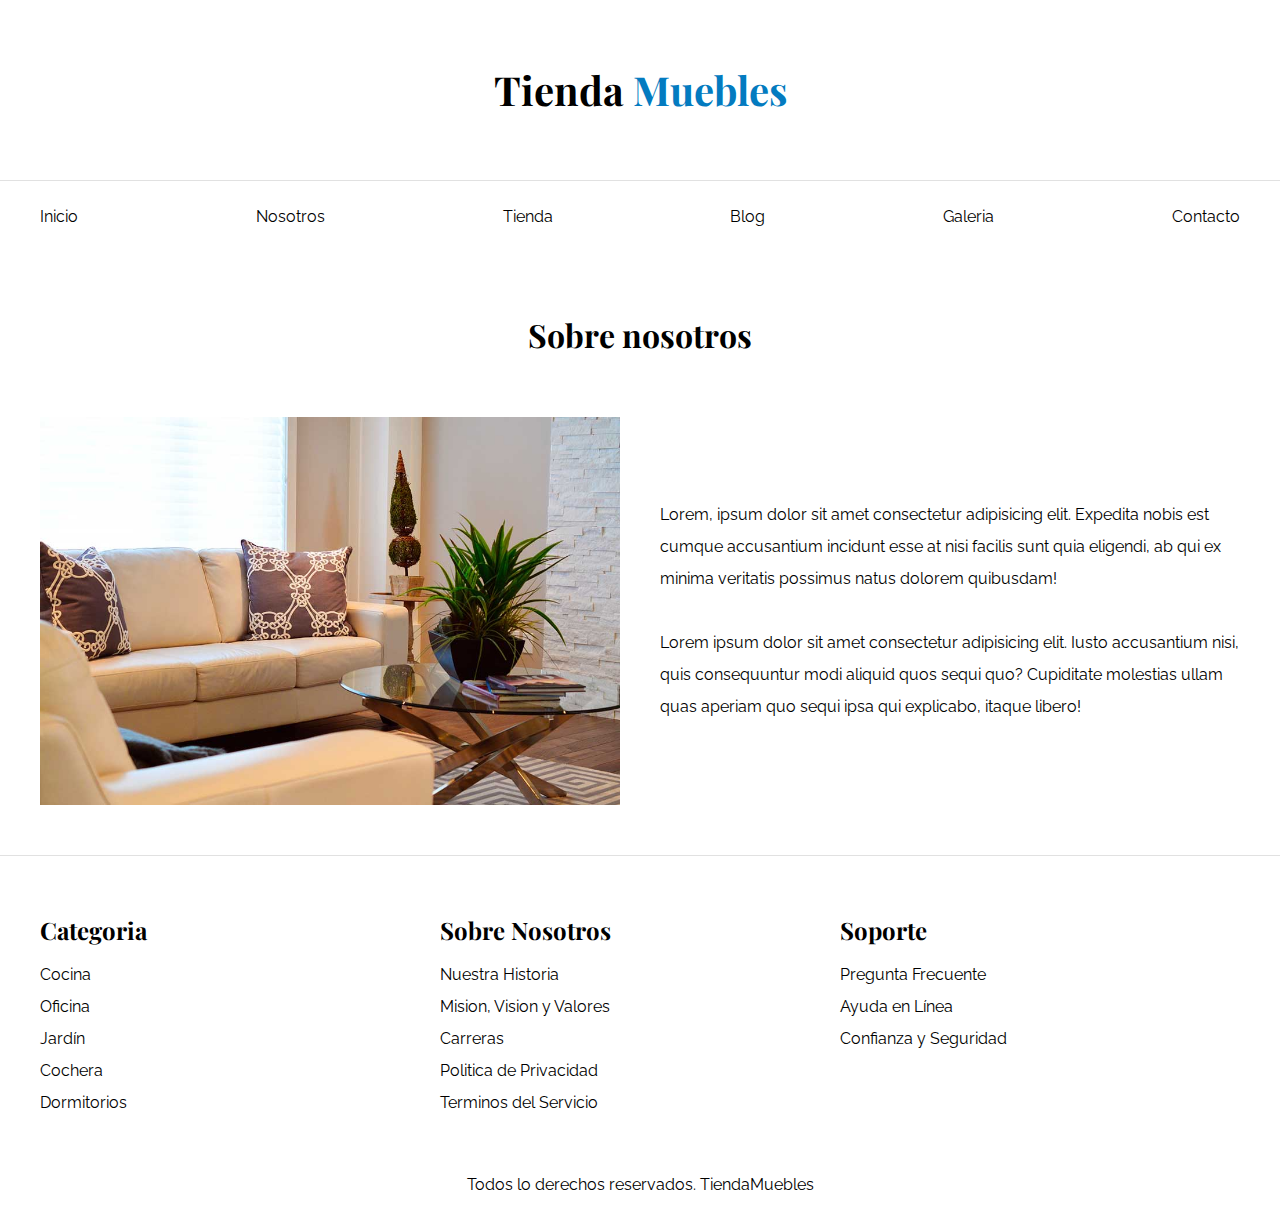
<file: nosotros.html>
<!DOCTYPE html>
<html lang="es">
<head>
    <meta charset="UTF-8">
    <meta http-equiv="X-UA-Compatible" content="IE=edge">
    <meta name="viewport" content="width=device-width, initial-scale=1.0">
    <link rel="stylesheet" href="css/normalize.css">
    <link rel="preconnect" href="https://fonts.googleapis.com">
    <link rel="preconnect" href="https://fonts.gstatic.com" crossorigin>
    <link href="https://fonts.googleapis.com/css2?family=Playfair+Display:wght@700&family=Raleway:wght@400;700;900&display=swap" rel="stylesheet">
    <link rel="stylesheet" href="css/app.css">
    <title>Encommer - Home</title>
</head>
<body>
    <header>
        <h1 class="nombre-sitio">Tienda <span>Muebles</span></h1>
    </header>

    <div class="contenedor-navegacion">
        <nav class="nav-principal contenedor">
            <a href="index.html">Inicio</a>
            <a href="nosotros.html">Nosotros</a>
            <a href="tienda.html">Tienda</a>
            <a href="blog.html">Blog</a>
            <a href="galeria.html">Galeria</a>
            <a href="contacto.html">Contacto</a>
        </nav>
    </div>

    
    
    <main class="contenido-principal contenedor">
        <h2 class="centrar-texto">Sobre nosotros</h2>
        <div class="contenido-nosotros">
            <div class="images">
                <img src="img/nosotros.jpg" alt="Imagen nosotros">
            </div>
            <div class="informacion-nosostros">
                <p>Lorem, ipsum dolor sit amet consectetur adipisicing elit. Expedita nobis est cumque accusantium incidunt esse at nisi facilis sunt quia eligendi, ab qui ex minima veritatis possimus natus dolorem quibusdam!</p>
                <p>Lorem ipsum dolor sit amet consectetur adipisicing elit. Iusto accusantium nisi, quis consequuntur modi aliquid quos sequi quo? Cupiditate molestias ullam quas aperiam quo sequi ipsa qui explicabo, itaque libero!</p>
            </div>
        </div>
        
        
    </main>
    

    <footer class="site-footer ">
        <div class="grid-footer contenedor">
            <div class="footer-menu">
                <h3>Categoria</h3>
                <nav>
                    <a href="#">Cocina</a>
                    <a href="#">Oficina</a>
                    <a href="#">Jardín</a>
                    <a href="#">Cochera</a>
                    <a href="#">Dormitorios</a>
                </nav>
            </div>
            <div class="footer-menu">
                <h3>Sobre Nosotros</h3>
                <nav>
                    <a href="#">Nuestra Historia</a>
                    <a href="#">Mision, Vision y Valores</a>
                    <a href="#">Carreras</a>
                    <a href="#">Politica de Privacidad</a>
                    <a href="#">Terminos del Servicio</a>
                </nav>
            </div>
            <div class="footer-menu">
                <h3>Soporte</h3>
                <nav>
                    <a href="#">Pregunta Frecuente</a>
                    <a href="#">Ayuda en Línea</a>
                    <a href="#">Confianza y Seguridad</a>
                </nav>
            </div>
            
        </div>
        <p class="centrar-texto cooyright">Todos lo derechos reservados. TiendaMuebles</p>
    </footer>
</body>
</html>
</file>
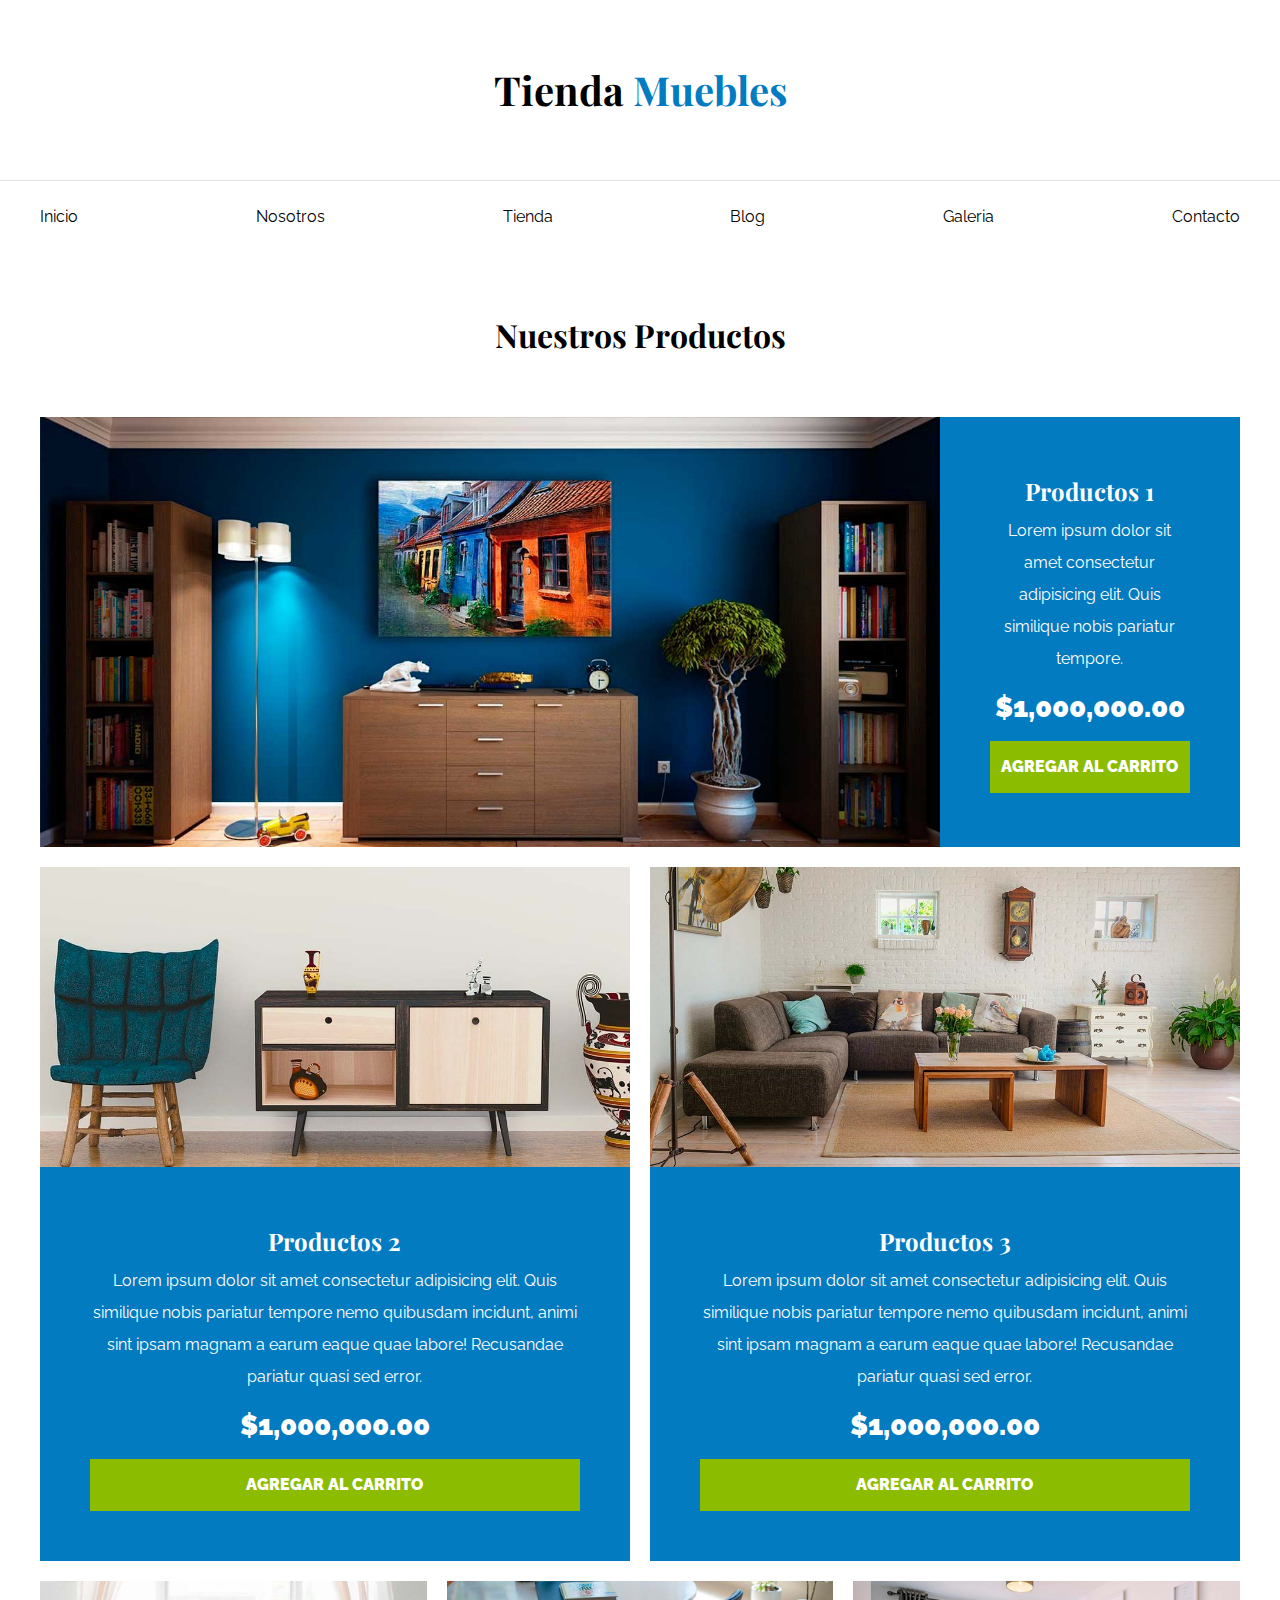
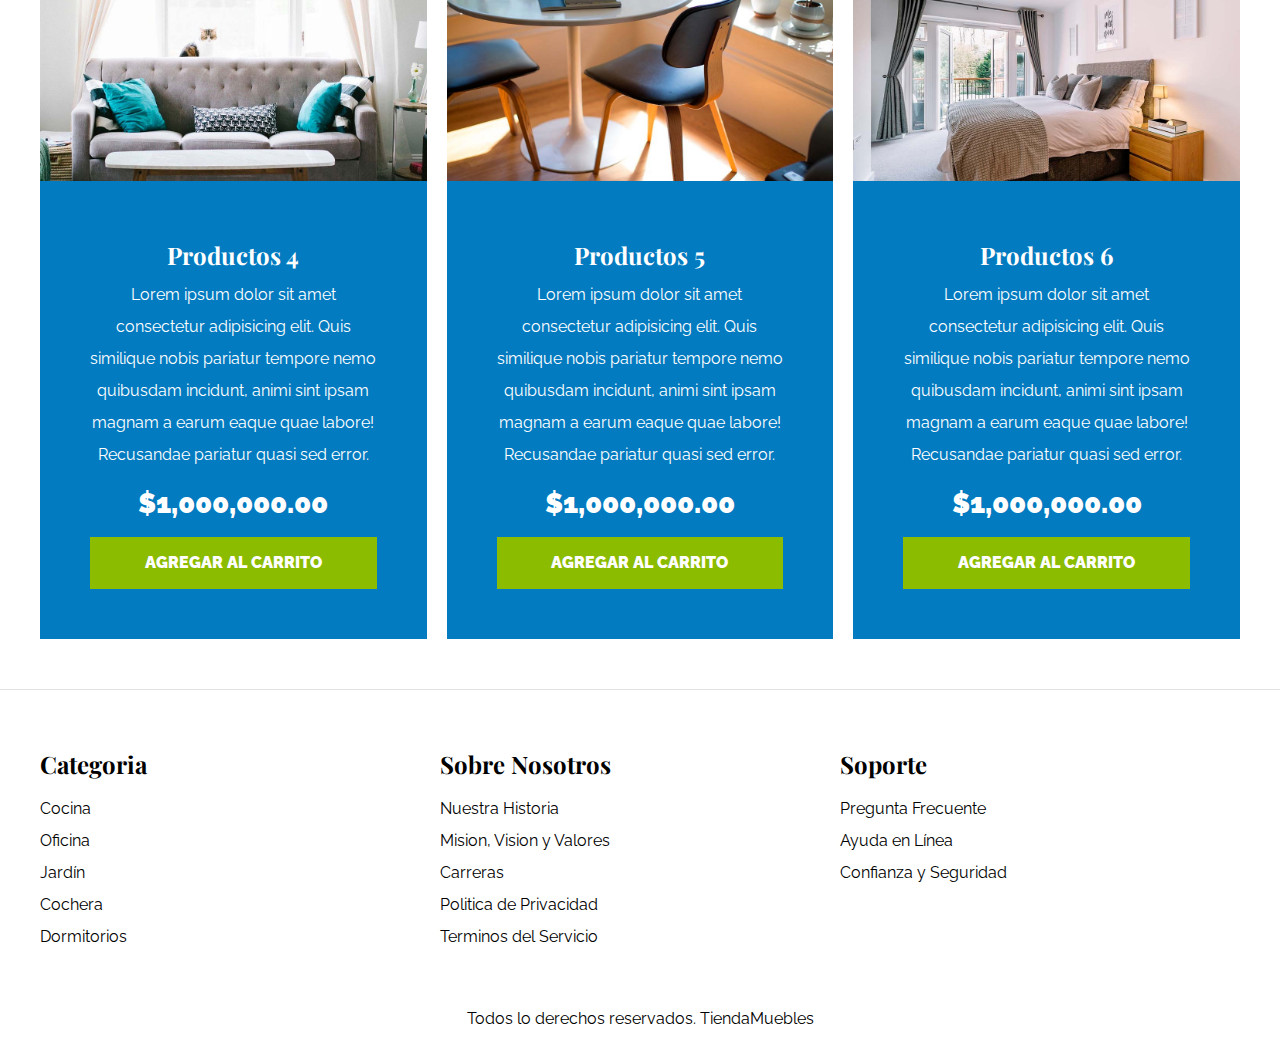
<file: tienda.html>
<!DOCTYPE html>
<html lang="es">
<head>
    <meta charset="UTF-8">
    <meta http-equiv="X-UA-Compatible" content="IE=edge">
    <meta name="viewport" content="width=device-width, initial-scale=1.0">
    <link rel="stylesheet" href="css/normalize.css">
    <link rel="preconnect" href="https://fonts.googleapis.com">
    <link rel="preconnect" href="https://fonts.gstatic.com" crossorigin>
    <link href="https://fonts.googleapis.com/css2?family=Playfair+Display:wght@700&family=Raleway:wght@400;700;900&display=swap" rel="stylesheet">
    <link rel="stylesheet" href="css/app.css">
    <title>Encommer - Home</title>
</head>
<body>
    <header>
        <h1 class="nombre-sitio">Tienda <span>Muebles</span></h1>
    </header>

    <div class="contenedor-navegacion">
        <nav class="nav-principal contenedor">
            <a href="index.html">Inicio</a>
            <a href="nosotros.html">Nosotros</a>
            <a href="tienda.html">Tienda</a>
            <a href="blog.html">Blog</a>
            <a href="galeria.html">Galeria</a>
            <a href="contacto.html">Contacto</a>
        </nav>
    </div>

    
    
    <main class="contenido-principal contenedor">
        <h2 class="centrar-texto">Nuestros Productos</h2>
        <div class="listado-productos">
            <div class="producto">
                <img src="img/principal.jpg" alt="Imagen Producto">
                <div class="texto-producto">
                    <h3>Productos 1</h3>
                    <p>Lorem ipsum dolor sit amet consectetur adipisicing elit. Quis similique nobis pariatur tempore.</p>
                    <p class="precio">$1,000,000.00</p>
                    <a class="btn" href="#">Agregar al Carrito</a>
                </div><!--Informacion producto-->
            </div><!--Producto-->


            <div class="producto">
                <img src="img/producto1.jpg" alt="Imagen Producto">
                <div class="texto-producto">
                    <h3>Productos 2</h3>
                    <p>Lorem ipsum dolor sit amet consectetur adipisicing elit. Quis similique nobis pariatur tempore nemo quibusdam incidunt, animi sint ipsam magnam a earum eaque quae labore! Recusandae pariatur quasi sed error.</p>
                    <p class="precio">$1,000,000.00</p>
                    <a class="btn" href="#">Agregar al Carrito</a>
                </div><!--Informacion producto-->
            </div><!--Producto-->


            <div class="producto">
                <img src="img/producto2.jpg" alt="Imagen Producto">
                <div class="texto-producto">
                    <h3>Productos 3</h3>
                    <p>Lorem ipsum dolor sit amet consectetur adipisicing elit. Quis similique nobis pariatur tempore nemo quibusdam incidunt, animi sint ipsam magnam a earum eaque quae labore! Recusandae pariatur quasi sed error.</p>
                    <p class="precio">$1,000,000.00</p>
                    <a class="btn" href="#">Agregar al Carrito</a>
                </div><!--Informacion producto-->
            </div><!--Producto-->


            <div class="producto">
                <img src="img/producto3.jpg" alt="Imagen Producto">
                <div class="texto-producto">
                    <h3>Productos 4</h3>
                    <p>Lorem ipsum dolor sit amet consectetur adipisicing elit. Quis similique nobis pariatur tempore nemo quibusdam incidunt, animi sint ipsam magnam a earum eaque quae labore! Recusandae pariatur quasi sed error.</p>
                    <p class="precio">$1,000,000.00</p>
                    <a class="btn" href="#">Agregar al Carrito</a>
                </div><!--Informacion producto-->
            </div><!--Producto-->


            <div class="producto">
                <img src="img/producto4.jpg" alt="Imagen Producto">
                <div class="texto-producto">
                    <h3>Productos 5</h3>
                    <p>Lorem ipsum dolor sit amet consectetur adipisicing elit. Quis similique nobis pariatur tempore nemo quibusdam incidunt, animi sint ipsam magnam a earum eaque quae labore! Recusandae pariatur quasi sed error.</p>
                    <p class="precio">$1,000,000.00</p>
                    <a class="btn" href="#">Agregar al Carrito</a>
                </div><!--Informacion producto-->
            </div><!--Producto-->

            <div class="producto">
                <img src="img/producto5.jpg" alt="Imagen Producto">
                <div class="texto-producto">
                    <h3>Productos 6</h3>
                    <p>Lorem ipsum dolor sit amet consectetur adipisicing elit. Quis similique nobis pariatur tempore nemo quibusdam incidunt, animi sint ipsam magnam a earum eaque quae labore! Recusandae pariatur quasi sed error.</p>
                    <p class="precio">$1,000,000.00</p>
                    <a class="btn" href="#">Agregar al Carrito</a>
                </div><!--Informacion producto-->
            </div><!--Producto-->

            

        </div><!--Fin de listado de producto-->
    </main>
    

    <footer class="site-footer ">
        <div class="grid-footer contenedor">
            <div class="footer-menu">
                <h3>Categoria</h3>
                <nav>
                    <a href="#">Cocina</a>
                    <a href="#">Oficina</a>
                    <a href="#">Jardín</a>
                    <a href="#">Cochera</a>
                    <a href="#">Dormitorios</a>
                </nav>
            </div>
            <div class="footer-menu">
                <h3>Sobre Nosotros</h3>
                <nav>
                    <a href="#">Nuestra Historia</a>
                    <a href="#">Mision, Vision y Valores</a>
                    <a href="#">Carreras</a>
                    <a href="#">Politica de Privacidad</a>
                    <a href="#">Terminos del Servicio</a>
                </nav>
            </div>
            <div class="footer-menu">
                <h3>Soporte</h3>
                <nav>
                    <a href="#">Pregunta Frecuente</a>
                    <a href="#">Ayuda en Línea</a>
                    <a href="#">Confianza y Seguridad</a>
                </nav>
            </div>
            
        </div>
        <p class="centrar-texto cooyright">Todos lo derechos reservados. TiendaMuebles</p>
    </footer>
</body>
</html>
</file>
<file: css/app.css>
html {
    box-sizing: border-box;
    font-size: 62.5%;
}
*, *:before, *:after {
    box-sizing: inherit;
}
body{
    font-family: 'Raleway', sans-serif;
    font-size: 1.6rem;
    line-height: 2;
}
/*Globales*/
a{
    text-decoration: none;
    color: black;
}

.contenedor{
    max-width: 120rem;
    margin: 0 auto;
}
.centrar-texto{
    text-align: center;
}
h1, h2, h3{
    font-family: 'Playfair Display', serif;
    margin: 0 0 5rem 0;
}
h1{
    font-size: 4rem;
}
h2{
    font-size: 3.2rem;
}
h3{
    font-size: 2.4rem;;
}
img{
    max-width: 100%;
    display: block;
}
.max-width-30{
    max-width: 30rem;
}
.btn{
    background-color: #8CBC00;
    display: block;
    color: white;
    text-transform: uppercase;
    font-weight: 900;
    padding: 1rem;
    transition: background-color .3s ease-out;
    text-align: center;
    border: none;
}
.btn:hover{
    background-color: #769C02;
    cursor: pointer;
}

/*Header y navegacion*/
.nombre-sitio{
    margin-top: 5rem;
    text-align: center;
}
.nombre-sitio span{
    color: #037BC0;
}
.nav-principal{
    padding: 2rem 0;
    display: flex;
    justify-content: space-between;
}
.contenedor-navegacion{
    border-top: .1rem #E1E1E1 solid;
}
.hero{
    background-image: url(../img/principal.jpg);
    background-repeat: no-repeat;
    background-position: center center;
    background-size: cover;
    height: 55rem;
}
/*Listado Categoria*/
.listado-categoria{
    display: grid;
    grid-template-columns: repeat(3,1fr);
    gap: 2rem;
}
.categorias{
    padding-top: 5rem;
}
.categoria a{
    text-align: center;
    display: block;
    padding: 2rem;
    font-size: 2rem;
}
.categoria a:hover{
    background-color: #037BC0;
    color: white;
    border-bottom-right-radius: 1rem;
}

/*Sobre nosotros*/
.sobre-nosotros{
    background-image: linear-gradient( to right, transparent 50%, #037BC0 50%, #037BC0 100%), url(../img/nosotros.jpg);
    background-position: left center;
    padding: 10rem 0;
    background-repeat: no-repeat;
    background-size: 100%, 120rem;
    margin-top: 5rem;
}
.sobre-nosotros-flex{
    display: flex;
    justify-content: flex-end;
}
.texto-nosotros{
    flex-basis: 50%;
    padding-left: 10rem;
    color: white;
}
/*Nuestros Producto*/
.contenido-principal{
    margin-top: 5rem;
}
.producto{
    background-color: #037BC0;

}
.texto-producto{
    text-align: center;
    color: white;
    padding: 5rem;
}
.texto-producto h3{
    margin: 0;
}
.texto-producto p{
    margin: 0 0 .5rem 0;
}
.texto-producto .precio{
    font-weight: 900;
    font-size: 2.8rem;
}
.listado-productos{
    display: grid;
    grid-template-columns: repeat(6, 1fr);
    gap: 2rem;
}
.producto:nth-child(1){
    grid-column-start: 1;
    grid-column-end: 7;
    display: grid;
    grid-template-columns: 3fr 1fr;
}
.producto:nth-child(1) img{
    height: 43rem;
    width: 100%;
    object-fit: cover;
}
.producto:nth-child(2){
    grid-column-start: 1;
    grid-column-end: 4;
}
.producto:nth-child(2) img{
    height: 30rem;
    width: 100%;
    object-fit: cover;
}
.producto:nth-child(3){
    grid-column: 4 / 7;
}
.producto:nth-child(3) img{
    height: 30rem;
    width: 100%;
    object-fit: cover;
}
.producto:nth-child(4){
    grid-column: 1 / 3;
}
.producto:nth-child(4) img{
    height: 20rem;
    width: 100%;
    object-fit: cover;
}
.producto:nth-child(5){
    grid-column: 3 / 5;
}

.producto:nth-child(5) img{
    height: 20rem;
    width: 100%;
    object-fit: cover;
}
.producto:nth-child(6){
    grid-column: 5 / 7;
}
.producto:nth-child(6) img{
    height: 20rem;
    width: 100%;
    object-fit: cover;
}

/*Footer*/
.site-footer{
    border-top: 1px solid #E1E1E1;
    margin-top: 5rem;
    padding-top: 5rem;
}
.grid-footer{
    display: grid;
    grid-template-columns: repeat(3, 1fr);
}
.footer-menu h3{
    margin-bottom: .5rem;
}
.footer-menu a{
    display: block;
}
.cooyright{
    margin-top: 5rem;
}
/*Nosotros*/
.contenido-nosotros{
    display: grid;
    grid-template-columns: 1fr 2fr;
    grid-template-columns: repeat(auto-fit, minmax(25rem,1fr));
    column-gap: 4rem;
}
.informacion-nosostros{
    display: flex;
    flex-direction: column;
    justify-content: center;
}


/*Nuestro Blog */
.contenedor-blog{
    display: grid;
    grid-template-columns: 2fr 1fr;
    column-gap: 4rem;
}
.entrada{
    border-bottom: 2px solid #E1E1E1;
    padding-bottom: 4rem;
    margin-bottom: 4rem;
}
.entrada:last-of-type{
    border: none;
}
.entrada-meta{
    display: flex;
    justify-content: space-between;
}
.entrada-meta p{
    font-weight: 700;
}
.entrada-meta span{
    color: #037BC0;
}
.contenido-entrada-blog{
    max-width: 80rem;
    margin: 0 auto;
}


/*Galeria*/
.galeria{
    list-style: none;
    padding: 0;
    display: grid;
    grid-template-columns: repeat(3, 1fr);
    gap: 2rem;
}
.galeria img{
    width: 40rem;
    height: 40rem;
    object-fit: cover;
}


/*Formulario */
.formulario{
    max-width: 60rem;
    margin: 0 auto;
}
.formulario fieldset{
    border: 1px solid black;
    margin-bottom: 2rem;
}
.formulario legend{
    background-color: #005485;
    width: 100%;
    color: #FFF;
    text-transform: uppercase;
    text-align: center;
    font-weight: 900;
    padding: 1rem;
    margin-bottom: 4rem;
}
.campo {
    display: flex;
    margin-bottom: 2rem;
}
.campo label{
    flex-basis: 10rem;
}
.campo input:not([type="radio"]),
.campo textarea,
.campo select{
    flex: 1;
    border: 1px solid #E1E1E1E1;
    padding: 1rem;
}
</file>
